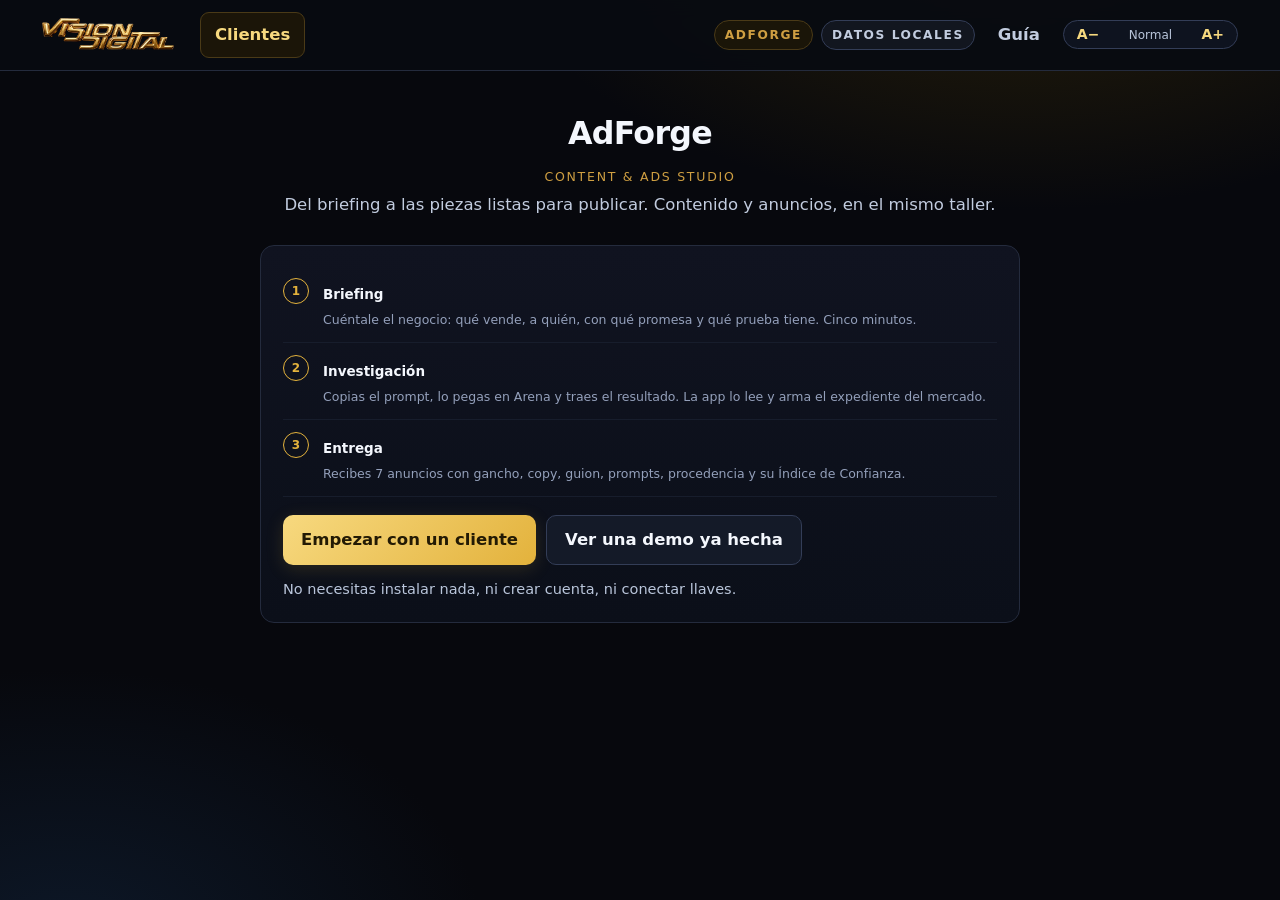
<file: index.html>
<!DOCTYPE html>
<html lang="es">
<head>
<meta charset="utf-8">
<meta name="viewport" content="width=device-width, initial-scale=1">
<title>AdForge · Content &amp; Ads Studio · Visión Digital</title>
<meta name="description" content="AdForge · Content & Ads Studio. Del briefing a las piezas listas para publicar: investigación de mercado, guiones, contenido y anuncios. Por Visión Digital.">
<meta name="theme-color" content="#07080d">
<link rel="stylesheet" href="assets/css/app.css">
</head>
<body>

<div class="topbar no-print">
  <div class="in">
    <img id="logo" alt="Visión Digital">
    <nav class="topnav">
      <button class="tabbtn on" data-nav="clientes" data-act="home">Clientes</button>
    </nav>
    <div class="topright">
      <span class="chip">AdForge</span>
      <span class="chip neu">Datos locales</span>
      <button class="tabbtn" data-act="guia" id="btnGuia">Guía</button>
      <div class="zoomctl no-print">
        <button class="zb" data-act="zoomMenos" title="Letra más pequeña">A−</button>
        <span id="zoomNivel">Normal</span>
        <button class="zb" data-act="zoomMas" title="Letra más grande">A+</button>
      </div>
    </div>
  </div>
</div>

<div id="warn" class="no-print" style="display:none;background:#1e0f0c;border-bottom:1px solid #4b2029;color:#f3c9bd;padding:10px 22px;font-size:13px;text-align:center">
  Este navegador no permite guardar datos (modo incógnito o vista previa). Puedes trabajar, pero exporta la base antes de cerrar.
</div>

<div class="wrap">
  <div id="app"></div>
</div>

<div class="toast" id="toast"></div>

<script src="assets/js/logo.js"></script>
<script src="assets/js/content.js"></script>
<script src="assets/js/ic.js"></script>
<script src="assets/js/store.js"></script>
<script src="assets/js/research.js"></script>
<script src="assets/js/ia.js"></script>
<script src="assets/js/generator.js"></script>
<script src="assets/js/ui.js"></script>
<script src="assets/js/app.js"></script>
</body>
</html>
</file>
<file: assets/css/app.css>
/* ============================================================
   Meta Ads Research OS · Visión Digital
   ============================================================ */
:root{
  --bg:#07080d; --panel:#101320; --panel2:#0b0f19;
  --line:#242b3d; --line2:#333d57;
  --txt:#f4f7fd; --mut:#c2ccdf; --mut2:#9aa6c0;
  --gold:#e3b23c; --gold2:#f7d97f;
  --good:#34d399; --warn:#fbbf24; --bad:#f87171;
  --r:14px;
}
*{box-sizing:border-box}
html,body{margin:0;padding:0}
body{
  background:
    radial-gradient(900px 500px at 80% -10%, #2a2109 0%, transparent 60%),
    radial-gradient(700px 460px at 5% 105%, #0d1828 0%, transparent 60%),
    var(--bg);
  color:var(--txt); font:18px/1.68 system-ui,-apple-system,"Segoe UI",Roboto,Helvetica,Arial,sans-serif;
  -webkit-font-smoothing:antialiased; min-height:100vh;
}
a{color:var(--gold2)}
h1,h2,h3,h4{margin:0}
button{font:inherit;cursor:pointer}

/* ---------- topbar ---------- */
.topbar{position:sticky;top:0;z-index:50;background:#080b12ee;backdrop-filter:blur(10px);
  border-bottom:1px solid var(--line)}
.topbar .in{max-width:1240px;margin:0 auto;padding:12px 22px;display:flex;align-items:center;gap:18px;flex-wrap:wrap}
.topbar img{width:132px;display:block;flex:none}
.topnav{display:flex;gap:4px;margin-left:8px}
.tabbtn{background:none;border:1px solid transparent;color:var(--mut);padding:8px 14px;border-radius:9px;
  font-size:16.5px;font-weight:600;transition:.15s}
.tabbtn:hover{background:#131a28;color:var(--txt)}
.tabbtn.on{background:#1b1508;border-color:#4a3a17;color:var(--gold2)}
.topright{margin-left:auto;display:flex;gap:8px;align-items:center;flex-wrap:wrap}
.chip{font-size:12.2px;letter-spacing:.13em;text-transform:uppercase;color:#cf9f42;border:1px solid #4a3a17;
  background:#1a1508;padding:4px 10px;border-radius:99px;font-weight:700}
.chip.neu{color:var(--mut);border-color:var(--line2);background:#12161f}

.wrap{max-width:1240px;margin:0 auto;padding:26px 22px 80px}
.row{display:flex;gap:12px;align-items:center;justify-content:space-between;flex-wrap:wrap;margin-bottom:18px}
h1.page{font-size:31.7px;letter-spacing:-.7px}
.sub{color:var(--mut);font-size:16.5px;margin-top:4px}

/* ---------- buttons ---------- */
.btn{background:linear-gradient(135deg,var(--gold2),var(--gold));color:#231a04;border:none;
  padding:10px 18px;border-radius:10px;font-weight:800;font-size:16.5px;box-shadow:0 4px 18px #e3b23c26}
.btn:hover{filter:brightness(1.06)}
.btn.ghost{background:#141a28;color:var(--txt);border:1px solid var(--line2);box-shadow:none;font-weight:600}
.btn.ghost:hover{background:#1a2233}
.btn.sm{padding:6px 12px;font-size:14.6px;border-radius:8px}
.btn.danger{background:#241316;color:#f0a0a4;border:1px solid #4b2029;box-shadow:none}
.btn:disabled{opacity:.4;cursor:not-allowed}

/* ---------- cards / grids ---------- */
.card{background:linear-gradient(180deg,var(--panel),var(--panel2));border:1px solid var(--line);
  border-radius:var(--r);padding:20px 22px;margin-bottom:16px}
.grid{display:grid;gap:14px}
.g2{grid-template-columns:1fr 1fr}
.g3{grid-template-columns:repeat(3,1fr)}
.g4{grid-template-columns:repeat(4,1fr)}
@media(max-width:900px){.g2,.g3,.g4{grid-template-columns:1fr}}
.kpi{background:#0e131f;border:1px solid var(--line);border-radius:12px;padding:14px 16px}
.kpi .v{font-size:29.3px;font-weight:800;letter-spacing:-.8px;font-variant-numeric:tabular-nums}
.kpi .l{font-size:12.2px;text-transform:uppercase;letter-spacing:.1em;color:#a9b6cd;margin-top:3px}

/* ---------- forms ---------- */
label{display:block;font-size:12.8px;text-transform:uppercase;letter-spacing:.1em;color:#a9b6cd;
  font-weight:700;margin-bottom:5px}
label .req{color:var(--gold)}
input,select,textarea{width:100%;background:#0a0e18;border:1px solid var(--line2);color:var(--txt);
  border-radius:9px;padding:10px 12px;font:inherit;font-size:16.5px;outline:none;transition:.15s}
input:focus,select:focus,textarea:focus{border-color:var(--gold);box-shadow:0 0 0 3px #e3b23c1f}
textarea{resize:vertical;min-height:64px}
.field{margin-bottom:14px}
.hint{font-size:14.5px;color:#b9c5da;margin-top:6px;line-height:1.7}
.blk{display:flex;gap:11px;align-items:center;margin-bottom:14px}
.blk .n{width:24px;height:24px;border-radius:7px;background:#241d0b;color:var(--gold);
  display:grid;place-items:center;font-size:14px;font-weight:800;flex:none}
.blk h3{font-size:17.7px}
.blk span{color:#a9b6cd;font-size:14px}

.chk{display:inline-flex;align-items:center;gap:6px;border:1px solid var(--line2);background:#0c111c;
  border-radius:9px;padding:8px 13px;font-size:15.9px;cursor:pointer;font-weight:600;color:var(--txt);
  text-transform:none;letter-spacing:0;margin:0 6px 6px 0}
.chk input{width:auto;margin:0}
.chk.on{border-color:var(--gold);background:#1a1508}

/* ---------- tables ---------- */
.tw{overflow:auto;border:1px solid var(--line);border-radius:12px;background:#0b1019}
table{border-collapse:collapse;width:100%;font-size:15.2px;min-width:760px}
th{background:#101a2b;text-align:left;padding:9px 10px;color:var(--mut);font-weight:600;font-size:12.8px;
  letter-spacing:.07em;text-transform:uppercase;white-space:nowrap;border-bottom:1px solid var(--line)}
td{padding:6px 8px;border-bottom:1px solid #16202f;vertical-align:middle}
tr:last-child td{border-bottom:none}
td input,td select{padding:6px 8px;font-size:15.2px;border-radius:6px}
.num{font-variant-numeric:tabular-nums}

/* ---------- badges ---------- */
.pill{display:inline-block;padding:2px 9px;border-radius:99px;font-size:12.8px;font-weight:800}
.pA{background:#0d2019;color:#5ee9a8;border:1px solid #2f7a55}
.pB{background:#1b1708;color:#f2cf6a;border:1px solid #8a7124}
.pC{background:#1d1408;color:#eab270;border:1px solid #7a5a24}
.pD{background:#1e0f11;color:#f0a0a4;border:1px solid #6b2f33}
.tag{font-size:12.8px;padding:2px 9px;border-radius:99px;background:#182034;color:#a9b8d4;
  border:1px solid var(--line2);display:inline-block;margin:2px 4px 2px 0}

/* ---------- cliente cards ---------- */
.cli{background:linear-gradient(180deg,var(--panel),var(--panel2));border:1px solid var(--line);
  border-radius:var(--r);padding:16px 18px;cursor:pointer;transition:.15s}
.cli:hover{border-color:var(--line2);background:#121828}
.cli b{font-size:18.3px;display:block}
.cli .m{font-size:14.6px;color:#a9b6cd;margin-top:3px}
.cli .foot{display:flex;justify-content:space-between;align-items:center;margin-top:12px;
  padding-top:10px;border-top:1px solid #1a2232;font-size:14px;color:#a9b6cd}

/* ---------- pieces ---------- */
.piece{background:linear-gradient(180deg,#111625,#0a0e18);border:1px solid var(--line);
  border-radius:var(--r);margin-bottom:12px;overflow:hidden}
.phead{display:flex;gap:14px;align-items:center;padding:14px 16px;cursor:pointer}
.phead:hover{background:#0f1522}
summary{list-style:none}
summary::-webkit-details-marker{display:none}
details[open] .phead{border-bottom:1px solid #171d2c}
.ic{width:54px;height:54px;border-radius:50%;flex:none;display:grid;place-items:center;font-size:20.7px;
  font-weight:800;letter-spacing:-.5px;border:2px solid}
.ic.A{border-color:#2f7a55;background:#0d2019;color:#5ee9a8}
.ic.B{border-color:#8a7124;background:#1b1708;color:#f2cf6a}
.ic.C{border-color:#7a5a24;background:#1d1408;color:#eab270}
.ic.D{border-color:#6b2f33;background:#1e0f11;color:#f0a0a4}
.ptitle{flex:1;min-width:0}
.ptitle b{display:block;font-size:17.7px}
.ptitle .m{font-size:14px;color:#a9b6cd;margin-top:3px}
.pbody{padding:0 16px 16px}
.hook{background:#0a0e18;border:1px dashed var(--line2);border-radius:10px;padding:9px 12px;margin:7px 0;
  font-size:16.5px;color:#e2e9f7}
.hook b{display:block;font-size:11.6px;letter-spacing:.12em;text-transform:uppercase;color:var(--gold);margin-bottom:3px}
.kit{display:grid;grid-template-columns:1fr 1fr;gap:10px;margin-top:12px}
@media(max-width:860px){.kit{grid-template-columns:1fr}}
.kitbox{background:#0a0e18;border:1px solid #1b2233;border-radius:10px;padding:10px 12px;font-size:15.2px;color:#dfe6f3}
.kitbox>b{display:block;font-size:11.6px;letter-spacing:.12em;text-transform:uppercase;color:#7fb7d8;margin-bottom:5px}
.kitbox.full{grid-column:1/-1}
.evi{background:#0d1420;border-left:3px solid var(--gold);border-radius:0 10px 10px 0;padding:9px 13px;
  font-size:14.6px;color:#c6d2e6;margin-top:11px}
.icbreak{margin-top:11px}
.icrow{display:grid;grid-template-columns:170px 1fr 36px;gap:8px;align-items:center;margin:4px 0;font-size:14px;color:#a9b6cd}
.icrow b{text-align:right;color:var(--txt);font-variant-numeric:tabular-nums}
.bar{height:5px;border-radius:99px;background:#1a2133;overflow:hidden}
.bar i{display:block;height:100%;background:linear-gradient(90deg,var(--gold),var(--gold2))}
.pen{color:#f0a0a4;font-size:13.4px;margin-top:2px}

/* ---------- misc ---------- */
.note{border-left:3px solid var(--gold);background:#171206;padding:11px 15px;border-radius:0 11px 11px 0;
  font-size:15.9px;color:#e8d9b6;margin:14px 0}
.note.bad{border-color:#b4472f;background:#1e0f0c;color:#f3c9bd}
.empty{border:1px dashed var(--line2);border-radius:var(--r);padding:36px 20px;text-align:center;color:var(--mut)}
.empty b{display:block;color:var(--txt);font-size:18.3px;margin-bottom:6px}
.tabs{display:flex;gap:4px;border-bottom:1px solid var(--line);margin-bottom:20px;flex-wrap:wrap}
.tabs .tabbtn{border-radius:9px 9px 0 0}
.steps{display:flex;gap:6px;flex-wrap:wrap;margin-bottom:14px}
.steps .s{font-size:14px;color:#a9b6cd;border:1px solid var(--line);border-radius:99px;padding:4px 11px}
.steps .s.on{color:var(--gold2);border-color:#4a3a17;background:#1a1508}
.steps .s.done{color:var(--good);border-color:#2f6b4a}

.toast{position:fixed;bottom:22px;left:50%;transform:translate(-50%,18px);background:var(--gold);color:#1c1503;
  padding:10px 20px;border-radius:99px;font-weight:800;font-size:15.9px;opacity:0;transition:.25s;
  pointer-events:none;z-index:200}
.toast.on{opacity:1;transform:translate(-50%,0)}
.modal{position:fixed;inset:0;background:#000b;z-index:300;display:flex;align-items:center;
  justify-content:center;padding:20px}
.modal .in{background:#0e1320;border:1px solid var(--line2);border-radius:14px;padding:16px;
  max-width:760px;width:100%;max-height:88vh;overflow:auto}
.modal textarea{height:340px;font:12px ui-monospace,monospace}

/* ---------- print (entrega en PDF) ---------- */
@media print{
  body{background:#fff;color:#111}
  .topbar,.no-print,.toast{display:none !important}
  .wrap{max-width:none;padding:0}
  .card,.piece,.kpi{break-inside:avoid;background:#fff;border-color:#ddd;color:#111}
  .hook,.kitbox,.evi,.note{background:#f7f5ef;color:#111;border-color:#ddd}
  .ptitle b,.kitbox,.evi{color:#111}
  .ic{border-width:2px}
}

/* ---------- pipeline de investigación ---------- */
.stage{display:flex;gap:12px;align-items:flex-start;padding:11px 0;border-bottom:1px solid #171d2c;
  opacity:.35;transition:.3s}
.stage:last-of-type{border-bottom:none}
.stage.on{opacity:1}
.stage.done{opacity:.6}
.stage .dot{width:22px;height:22px;border-radius:50%;border:2px solid var(--line2);flex:none;margin-top:2px;
  display:grid;place-items:center;font-size:12.8px;color:#a9b6cd;font-weight:700}
.stage.done .dot{border-color:#2f6b4a;color:var(--good)}
.stage.on .dot{border-color:var(--gold);color:var(--gold);animation:vdpulse 1.1s infinite}
@keyframes vdpulse{50%{box-shadow:0 0 0 6px #e3b23c1a}}
.stage b{font-size:16.5px;display:block}
.stage span{font-size:14.6px;color:#a9b6cd}

/* ---------- flujo guiado ---------- */
.stepper{display:flex;align-items:center;gap:6px;flex-wrap:wrap;margin:16px 0 4px}
.paso{display:flex;align-items:center;gap:7px;padding:6px 11px 6px 7px;border-radius:999px;
  border:1px solid #232b3d;background:#0b0e15;cursor:pointer;transition:.2s}
.paso:hover{border-color:#3a4560}
.paso .num{width:19px;height:19px;border-radius:50%;display:grid;place-items:center;
  font-size:12.8px;font-weight:700;background:#1a2132;color:#8d99b5;flex:none}
.paso .lbl{font-size:14.6px;color:#9aa6c0;letter-spacing:.01em}
.paso.actual{border-color:#e3b23c;background:#171307}
.paso.actual .num{background:#e3b23c;color:#0b0e14}
.paso.actual .lbl{color:#f2d78a;font-weight:600}
.paso.hecho{border-color:#24402f;background:#0a1410}
.paso.hecho .num{background:#2f6b4a;color:#d9f5e5}
.paso.hecho .lbl{color:#7fbfa0}
.flecha{color:#2a3247;font-size:13.4px}
.etiqueta-camino{font-size:12.8px;letter-spacing:.09em;text-transform:uppercase;color:#e3b23c;margin-bottom:8px;font-weight:600}
.pasos-lista{margin:0;padding-left:20px;font-size:15.2px;color:#c3ccdd;line-height:1.85}
.pasos-lista li{padding-left:2px}
.pasos-lista b{color:#eef2fa}

/* ---------- pieza desplegable ---------- */
.phead{cursor:pointer;user-select:none}
.phead:hover{background:#131a28}
.phead .abrir{display:inline-block;margin-top:8px;font-size:14.6px;color:var(--gold2);font-weight:600}
.phead .abrir .f{display:inline-block;transition:.2s;margin-left:4px}
details.piece[open] .phead .abrir .f{transform:rotate(180deg)}
details.piece{border-left:3px solid transparent;transition:.2s}
details.piece[open]{border-left-color:var(--gold)}

/* ---------- impresión: todo abierto y legible ---------- */
@media print{
  .stepper,.tabs,.no-print,.topbar{display:none !important}
  body{background:#fff !important;color:#111 !important;font-size:11.5pt}
  .card{border:1px solid #ccc !important;background:#fff !important;break-inside:avoid}
  .piece{break-inside:avoid;page-break-inside:avoid}
  .hook,.kitbox,.evi{color:#111 !important;font-size:10.5pt !important}
  .kitbox b,.hook b{color:#7a5b00 !important}
  table th{color:#111 !important}
  .ic{color:#111 !important}
}

/* ---------- pasos del panel de investigación ---------- */
.paso-item{display:flex;gap:14px;padding:16px 0;border-bottom:1px solid #1d2436}
.paso-num{flex:none;width:28px;height:28px;border-radius:50%;border:1px solid var(--gold);color:var(--gold);
  display:grid;place-items:center;font-size:15.9px;font-weight:700;background:#171307}
.paso-tit{display:block;font-size:18.3px;margin-bottom:4px}
.hint-sm{font-size:15.9px;color:#b9c5da;line-height:1.7}
#jsonIA{background:#0a0e18;border:1px solid #2b3a52;border-radius:10px;color:#eef2fa;padding:12px;
  font-family:ui-monospace,SFMono-Regular,Menlo,monospace;font-size:15.2px;line-height:1.6}
#jsonIA:focus{outline:none;border-color:var(--gold)}

/* ---------- bloques retráctiles ---------- */
.resumen{border:1px solid var(--line);border-radius:12px;background:#0c1119;margin:0 0 18px}
.resumen>summary{cursor:pointer;padding:13px 16px;font-size:16.5px;color:#c9d3e6;font-weight:600;
  list-style:none;display:flex;align-items:center;gap:8px}
.resumen>summary::-webkit-details-marker{display:none}
.resumen>summary .f{margin-left:auto;transition:.2s;color:var(--gold2)}
.resumen[open]>summary .f{transform:rotate(180deg)}
.resumen[open]>summary{border-bottom:1px solid var(--line)}
.resumen>*:not(summary){padding-left:16px;padding-right:16px}

.mini{background:none;border:1px solid transparent;color:#8d99b5;font-size:15.9px;padding:2px 5px;
  border-radius:6px;line-height:1}
.mini:hover{background:#1b2233;border-color:var(--line2);color:#e6ecf8}

/* ---------- control de tamaño ---------- */
.zoomctl{display:flex;align-items:center;gap:6px;border:1px solid var(--line2);border-radius:99px;
  padding:3px 5px;background:#0e131f}
.zoomctl span{font-size:12px;color:#b9c5da;min-width:74px;text-align:center}
.zb{background:none;border:none;color:var(--gold2);font-size:14px;font-weight:800;padding:2px 8px;
  border-radius:99px;line-height:1.2}
.zb:hover{background:#1b2233}
@media print{ .zoomctl{display:none !important} body{zoom:1 !important} }

/* ---------- guion completo ---------- */
.guionmeta{display:flex;gap:7px;margin:2px 0 12px;flex-wrap:wrap}
.guiontabla{display:flex;flex-direction:column;gap:2px;margin:0 0 14px}
.gbloque{display:grid;grid-template-columns:120px 1fr;gap:14px;padding:11px 0;border-bottom:1px solid #1a2233}
.gbloque:last-child{border-bottom:none}
.gt b{display:block;color:var(--gold2);font-size:13.5px;font-variant-numeric:tabular-nums}
.gt span{display:block;color:#a9b6cd;font-size:12.5px;margin-top:2px}
.gc div{font-size:14.5px;color:#e8edf8;line-height:1.6;margin-bottom:6px}
.gc div:last-child{margin-bottom:0}
.gc em{display:block;font-style:normal;font-size:11.5px;letter-spacing:.08em;text-transform:uppercase;
  color:#7fb7d8;margin-bottom:2px;font-weight:700}
.guioncols{display:grid;grid-template-columns:1fr 1fr;gap:18px;padding-top:12px;border-top:1px solid #1a2233}
.gtitle{display:block;font-size:12px;letter-spacing:.08em;text-transform:uppercase;color:var(--gold2);margin-bottom:6px}
.guioncols ul{margin:0;padding-left:18px;font-size:13.5px;color:#cdd7e8;line-height:1.7}
.guioncols ul.evitar li{color:#f0b0b4}
@media(max-width:700px){.guioncols{grid-template-columns:1fr}.gbloque{grid-template-columns:1fr;gap:4px}}
</file>
